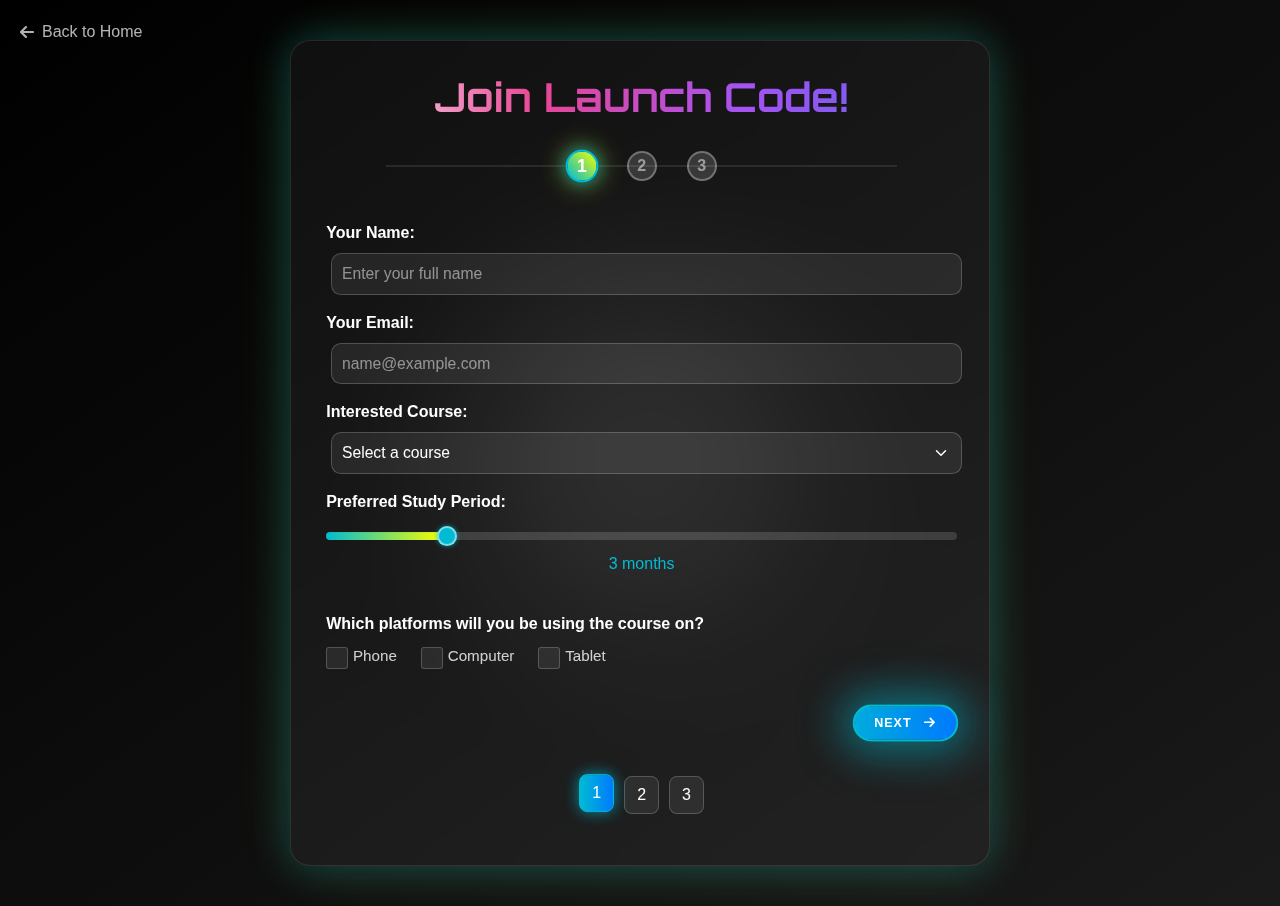
<file: signup.html>
<!DOCTYPE html>
<html lang="en">
<head>
    <meta charset="UTF-8">
    <meta name="viewport" content="width=device-width, initial-scale=1.0">
    <title>Launch Code - Course Signup</title>
       <link rel="stylesheet" href="bootstrap-5.3.7-dist/css/bootstrap.min.css">
    <script src="bootstrap-5.3.7-dist/js/bootstrap.min.js"></script>
     <!-- JQuery to support Bootstrap Functions -->
        <script src="https://ajax.googleapis.com/ajax/libs/jquery/3.5.1/jquery.min.js"></script>
        <script src="https://cdnjs.cloudflare.com/ajax/libs/popper.js/2.9.2/umd/popper.min.js"></script>
            <link rel="shortcut icon" href="assets/terminal.png" type="image/x-icon">
        <link href="https://fonts.googleapis.com/css2?family=Orbitron:wght@400;700&display=swap" rel="stylesheet">

  <link rel="stylesheet" href="https://cdnjs.cloudflare.com/ajax/libs/font-awesome/6.4.0/css/all.min.css">
  <link rel="stylesheet" href="https://cdn.jsdelivr.net/npm/bootstrap-icons@1.11.3/font/bootstrap-icons.min.css">
    <link rel="stylesheet" href="css/signup.css">


</head>
<body>
    <div class="background-glow"></div>

    <!-- Top Back to Home Button (outside form-container) -->
    <a href="index.html" id="topBackToHome" class="top-back-to-home">
        <i class="fas fa-arrow-left"></i> Back to Home
    </a>

    <!-- Signup Form -->
    <div id="signupForm" class="form-container">
        <div class="form-inner">
            <h2 class="form-title">Join Launch Code!</h2>

            <div class="step-timeline">
                <div class="step-timeline-line"></div>
                <div class="step-timeline-dot" data-step="1">1</div>
                <div class="step-timeline-dot" data-step="2">2</div>
                <div class="step-timeline-dot" data-step="3">3</div>
            </div>

            <form id="courseSignupForm" novalidate>
                <!-- Page 1: Personal Info & Course -->
                <div id="page1" class="form-page active">
                    <div class="mb-3">
                        <label for="yourName" class="form-label">Your Name:</label>
                        <input type="text" class="form-control" id="yourName" placeholder="Enter your full name" required>
                        <div class="invalid-feedback">Please enter your name.</div>
                    </div>
                    <div class="mb-3">
                        <label for="yourEmail" class="form-label">Your Email:</label>
                        <input type="email" class="form-control" id="yourEmail" placeholder="name@example.com" required>
                        <div class="invalid-feedback">Please enter a valid email address.</div>
                    </div>
                    <div class="mb-3">
                        <label for="interestedCourse" class="form-label">Interested Course:</label>
                        <select class="form-select" id="interestedCourse" required>
                            <option value="" disabled selected>Select a course</option>
                            <option value="atomic-html">Atomic HTML</option>
                            <option value="dope-with-css">Dope With CSS</option>
                            <option value="interactivity-with-js">Interactivity with JS</option>
                            <option value="easy-road-with-bootstrap">Easy road with Bootstrap</option>
                            <option value="react-apps">React Apps</option>
                            <option value="ui-ux">UI/UX</option>
                        </select>
                        <div class="invalid-feedback">Please select an interested course.</div>
                    </div>
                    <div class="mb-3 study-period-wrapper">
                        <label for="studyPeriodSlider" class="form-label">Preferred Study Period:</label>
                        <input type="range" class="form-range" id="studyPeriodSlider" min="1" max="12" value="3">
                        <div class="study-period-display text-center">
                            <span id="studyPeriodValue">3 months</span>
                        </div>
                    </div>
                    <div class="mb-4 platform-checkbox-group">
                        <label class="form-label d-block">Which platforms will you be using the course on?</label>
                        <div class="d-flex flex-wrap">
                            <div class="form-check form-check-inline me-4 mb-2">
                                <input class="form-check-input" type="checkbox" id="platformPhone" value="phone">
                                <label class="form-check-label" for="platformPhone">Phone</label>
                            </div>
                            <div class="form-check form-check-inline me-4 mb-2">
                                <input class="form-check-input" type="checkbox" id="platformComputer" value="computer">
                                <label class="form-check-label" for="platformComputer">Computer</label>
                            </div>
                            <div class="form-check form-check-inline mb-2">
                                <input class="form-check-input" type="checkbox" id="platformTablet" value="tablet">
                                <label class="form-check-label" for="platformTablet">Tablet</label>
                            </div>
                        </div>
                    </div>
                    <div class="d-flex justify-content-end">
                        <button type="button" class="popping-blue-button" id="nextPage1">Next <i class="fas fa-arrow-right ms-2"></i></button>
                    </div>
                </div>

                <!-- Page 2: Experience & Goals -->
                <div id="page2" class="form-page">
                    <div class="mb-3">
                        <label class="form-label d-block">Current Experience Level:</label>
                        <div class="experience-bubbles" id="experienceBubbles">
                            <div class="experience-bubble"><input class="form-check-input" type="radio" name="experienceLevel" id="levelBeginner" value="beginner" required><label for="levelBeginner">Beginner</label></div>
                            <div class="experience-bubble"><input class="form-check-input" type="radio" name="experienceLevel" id="levelIntermediate" value="intermediate"><label for="levelIntermediate">Intermediate</label></div>
                            <div class="experience-bubble"><input class="form-check-input" type="radio" name="experienceLevel" id="levelAdvanced" value="advanced"><label for="levelAdvanced">Advanced</label></div>
                        </div>
                        <div class="invalid-feedback radio-feedback" id="experienceLevelFeedback">Please select your experience level.</div>
                    </div>
                    <div class="mb-3">
                        <label for="goalsMotivation" class="form-label">Goals and Motivation:</label>
                        <textarea class="form-control" id="goalsMotivation" rows="4" maxlength="250" placeholder="Tell us about your goals and what motivates you..."></textarea>
                        <div class="char-count" id="goalsMotivationCharCount">0/250 characters</div>
                    </div>
                    <div class="mb-4">
                        <label class="form-label d-block">Which technologies are you most excited about? (Check all that apply)</label>
                        <div class="tech-bubbles" id="techBubbles">
                            <div class="tech-bubble"><input class="form-check-input" type="checkbox" id="techHTML5" value="HTML5"><label for="techHTML5">HTML5</label></div>
                            <div class="tech-bubble"><input class="form-check-input" type="checkbox" id="techCSS3" value="CSS3"><label for="techCSS3">CSS3</label></div>
                            <div class="tech-bubble"><input class="form-check-input" type="checkbox" id="techJavaScript" value="JavaScript"><label for="techJavaScript">JavaScript</label></div>
                            <div class="tech-bubble"><input class="form-check-input" type="checkbox" id="techReact" value="React"><label for="techReact">React</label></div>
                            <div class="tech-bubble"><input class="form-check-input" type="checkbox" id="techNodejs" value="Node.js"><label for="techNodejs">Node.js</label></div>
                            <div class="tech-bubble"><input class="form-check-input" type="checkbox" id="techPython" value="Python"><label for="techPython">Python</label></div>
                            <div class="tech-bubble"><input class="form-check-input" type="checkbox" id="techJava" value="Java"><label for="techJava">Java</label></div>
                            <div class="tech-bubble"><input class="form-check-input" type="checkbox" id="techPHP" value="PHP"><label for="techPHP">PHP</label></div>
                            <div class="tech-bubble"><input class="form-check-input" type="checkbox" id="techNodejs" value="Node.js"><label for="techNodejs">Node.js</label></div>
                            <div class="tech-bubble"><input class="form-check-input" type="checkbox" id="techPython" value="Python"><label for="techPython">Python</label></div>
                            <div class="tech-bubble"><input class="form-check-input" type="checkbox" id="techJava" value="Java"><label for="techJava">Java</label></div>
                            <div class="tech-bubble"><input class="form-check-input" type="checkbox" id="techPHP" value="PHP"><label for="techPHP">PHP</label></div>
                            <div class="tech-bubble"><input class="form-check-input" type="checkbox" id="techRuby" value="Ruby"><label for="techRuby">Ruby</label></div>
                            <div class="tech-bubble"><input class="form-check-input" type="checkbox" id="techGo" value="Go"><label for="techGo">Go</label></div>
                        </div>
                    </div>
                    <div class="d-flex justify-content-between">
                        <button type="button" class="popping-blue-button" id="prevPage2"><i class="fas fa-arrow-left me-2"></i> Previous</button>
                        <button type="button" class="popping-blue-button" id="nextPage2">Next <i class="fas fa-arrow-right ms-2"></i></button>
                    </div>
                </div>

                <!-- Page 3: Permissions & Comments -->
                <div id="page3" class="form-page">
                    <div class="mb-4 form-check">
                        <input type="checkbox" class="form-check-input" id="contactPermission">
                        <label class="form-check-label" for="contactPermission">Yes, I give permission to be contacted when the product is ready.</label>
                    </div>
                    <div class="mb-4">
                        <label for="additionalComments" class="form-label">Additional Comments:</label>
                        <textarea class="form-control" id="additionalComments" rows="3" placeholder="Any other thoughts or questions?"></textarea>
                    </div>
                    <div class="d-grid gap-2">
                        <button type="button" class="popping-blue-button" id="prevPage3"><i class="fas fa-arrow-left me-2"></i> Previous</button>
                        <button type="submit" class="popping-blue-button">Sign Up Now!</button>
                    </div>
                </div>

                <!-- Pagination -->
                <nav aria-label="Page navigation" class="mt-4">
                    <ul class="pagination justify-content-center custom-pagination">
                        <li class="page-item" data-page="1"><a class="page-link" href="#">1</a></li>
                        <li class="page-item" data-page="2"><a class="page-link" href="#">2</a></li>
                        <li class="page-item" data-page="3"><a class="page-link" href="#">3</a></li>
                    </ul>
                </nav>
            </form>
        </div>
    </div>

    <!-- Success Page -->
    <div id="successPage" class="success-container">
        <div class="form-inner">
            <div class="confetti-container"></div>
            <!-- Remove the check icon from the success modal -->
            <!-- <i class="fas fa-check-circle success-icon neon-glow"></i> -->
            <h2 class="success-title neon-success">Success!</h2>
            <p class="success-message">
                Thank you for signing up for Launch Code courses!
                <br>
                We've received your application and will send a confirmation email with next steps and updates to your inbox shortly.
                <br>
                Get ready to launch your coding journey!
            </p>
            <a href="index.html" id="backToHomeButton" class="popping-blue-button">
                <i class="fas fa-arrow-left me-2"></i> Return to Home
            </a>
        </div>
    </div>

    <!-- Toast Notification -->
    <div id="customToast" class="custom-toast" role="alert" aria-live="polite" aria-atomic="true">
        <div class="toast-header">
            <img src="assets/me.png" alt="Nachiketh Reddy">
            <strong class="me-auto" id="toastTitle">Nachiketh Reddy</strong>
            <small id="toastTime">just now</small>
            <button type="button" class="close-toast" aria-label="Close">&times;</button>
        </div>
        <div class="toast-body" id="toastBody">
            I will contact you over email soon—look out for it!<br>
            Thank you for signing up. Hope we can change the world together!
        </div>
    </div>

    <!-- Bootstrap JS Bundle -->
    <script src="https://cdn.jsdelivr.net/npm/bootstrap@5.3.0/dist/js/bootstrap.bundle.min.js"></script>
    <!-- GSAP CDN -->
    <script src="https://cdnjs.cloudflare.com/ajax/libs/gsap/3.9.1/gsap.min.js"></script>
    <script src="js/signup.js"></script>
</body>
</html>
</file>
<file: css/signup.css>
html, body {
            max-width: 100%;
            overflow-x: hidden;
}
        /* Custom styles based on index.css */
        body {
            font-family: 'Inter', sans-serif;
            background: linear-gradient(to bottom right, #000000, #1a1a1a);
            color: white;
            min-height: 100vh;
            min-height: 100dvh;
            overflow-x: hidden;
            position: relative;
            display: flex;
            justify-content: center;
            align-items: center;
            padding: 40px; /* Increased padding for outer spacing */
        }

        .background-glow {
            position: absolute;
            top: 50%;
            left: 50%;
            transform: translate(-50%, -50%);
            width: 500px;
            height: 500px;
            background: radial-gradient(circle, rgba(255,255,255,0.15) 0%, transparent 70%);
            filter: blur(80px);
            z-index: 0;
        }

        .form-container, .success-container {
            background: rgba(255, 255, 255, 0.05);
            backdrop-filter: blur(16px);
            -webkit-backdrop-filter: blur(16px);
            border: 1px solid rgba(255, 255, 255, 0.1);
            border-radius: 20px;
            padding: 0; /* No padding here, only on inner wrapper */
            max-width: 700px;
            width: 100%;
            box-shadow: 0 0 40px rgba(0, 188, 212, 0.3), 0 0 80px rgba(246, 255, 0, 0.1);
            z-index: 1;
            position: relative;
            opacity: 0; /* Initial state for GSAP */
            transform: translateY(30px); /* Initial state for GSAP */
            overflow: visible; /* Allow overflow for button shadows and elements */
            margin: 0 auto;
            /* No extra padding here, only outer body has padding */
        }

        .form-inner {
            padding: 2rem 2rem 2.2rem 2.2rem; /* At least 0.6rem top, more on sides/bottom for comfort */
            width: 100%;
            box-sizing: border-box;
            overflow: visible;
        }

        .success-container {
            background: rgba(255, 255, 255, 0.05);
            backdrop-filter: blur(16px);
            -webkit-backdrop-filter: blur(16px);
            border: 1px solid rgba(255, 255, 255, 0.1);
            border-radius: 20px;
            padding: 0;
            max-width: 600px;
            width: 100%;
            box-shadow: 0 0 40px rgba(0, 188, 212, 0.3), 0 0 80px rgba(246, 255, 0, 0.1);
            text-align: center;
            z-index: 1;
            position: relative;
            opacity: 0; /* Initial state for GSAP */
            transform: translateY(30px); /* Initial state for GSAP */
            display: none; /* Hidden by default */
            overflow: visible; /* Allow button shadow to overflow */
        }

        .form-title {
            font-family: 'Orbitron', sans-serif; /* Changed font to Orbitron */
            font-weight: 700;
            font-size: clamp(1.8rem, 5vw, 2.5rem);
            text-align: center;
            margin-bottom: 30px;
            background: linear-gradient(90deg, #FFFFFF, #EC4899, #A855F7, #6366F1); /* Yellow changed to White */
            -webkit-background-clip: text;
            background-clip: text;
            -webkit-text-fill-color: transparent;
        }

        .form-label {
            color: #FFFFFF; /* Changed from yellow to white */
            font-weight: 600;
            margin-bottom: 8px;
            display: block;
        }

        .form-control, .form-select, .form-check-input {
            background: rgba(255, 255, 255, 0.08);
            border: 1px solid rgba(255, 255, 255, 0.2);
            color: white;
            border-radius: 10px;
            padding: 10px 10px;
            margin: 0.3rem;
            transition: all 0.3s ease;
        }

        /* Placeholder color */
        .form-control::placeholder,
        .form-select::placeholder {
            color: rgba(255, 255, 255, 0.5); /* White-grey */
        }

        .form-control:focus, .form-select:focus, .form-check-input:focus {
            background: rgba(255, 255, 255, 0.15);
            border-color: #00bcd4;
            box-shadow: 0 0 0 0.25rem rgba(0, 188, 212, 0.25);
            color: white;
        }

        .form-select {
            /* Ensure Bootstrap's custom select arrow is visible */
            background-image: url("data:image/svg+xml,%3csvg xmlns='http://www.w3.org/2000/svg' viewBox='0 0 16 16'%3e%3cpath fill='none' stroke='%23ffffff' stroke-linecap='round' stroke-linejoin='round' stroke-width='2' d='M2 5l6 6 6-6'/%3e%3c/svg%3e");
            background-repeat: no-repeat;
            background-position: right 0.75rem center;
            background-size: 16px 12px;
            -webkit-appearance: none;
            -moz-appearance: none;
            appearance: none;
        }

        .form-select option {
            background: #1a1a1a; /* Dark background for options */
            color: white;
        }

        .form-check-label {
            color: rgba(255, 255, 255, 0.8);
            font-size: 0.95rem;
        }

        .form-check-input[type="checkbox"],
        .form-check-input[type="radio"] {
            border-radius: 3px; /* More square look for both checkboxes and radios */
            width: 20px;
            height: 20px;
            margin-top: 3px;
            /* Custom checkmark for checkboxes */
            background-color: rgba(255, 255, 255, 0.08);
            border: 1px solid rgba(255, 255, 255, 0.2);
            -webkit-appearance: none;
            -moz-appearance: none;
            appearance: none;
            cursor: pointer;
            position: relative;
            display: inline-block; /* For consistent sizing */
            flex-shrink: 0; /* Prevent shrinking */
        }

        .form-check-input[type="checkbox"]:checked,
        .form-check-input[type="radio"]:checked {
            background-color: #00bcd4;
            border-color: #00bcd4;
        }

        /* Custom checkmark for checkboxes */
        .form-check-input[type="checkbox"]:checked::before {
            content: "\f00c"; /* Font Awesome check icon */
            font-family: "Font Awesome 6 Free";
            font-weight: 900;
            color: white;
            font-size: 14px;
            position: absolute;
            top: 50%;
            left: 50%;
            transform: translate(-50%, -50%);
            line-height: 1;
        }

        /* Custom dot for radio buttons */
        .form-check-input[type="radio"] {
            border-radius: 50%; /* Make radio buttons round */
        }

        .form-check-input[type="radio"]:checked::before {
            content: '';
            width: 10px;
            height: 10px;
            border-radius: 50%;
            background-color: white;
            position: absolute;
            top: 50%;
            left: 50%;
            transform: translate(-50%, -50%);
        }


        textarea.form-control {
            min-height: 120px;
            resize: vertical;
        }

        .char-count {
            font-size: 0.85rem;
            color: rgba(255, 255, 255, 0.6);
            text-align: right;
            margin-top: 5px;
        }

        /* Popping Blue Button - 31% smaller, shadow overflow, more curved */
        .popping-blue-button {
            position: relative;
            display: inline-block;
            font-family: 'Inter', sans-serif;
            font-size: 0.76rem; /* 31% smaller from 1.1rem */
            font-weight: 700;
            color: #fff;
            background: linear-gradient(90deg, #00bcd4 0%, #007bff 100%);
            border: 2px solid #00bcd4;
            border-radius: 22px; /* More curved */
            padding: 7px 19px; /* 31% smaller from 14px 40px */
            box-shadow: 0 0 40px 12px rgba(0, 188, 212, 0.5), 0 0 60px 0 rgba(0, 123, 255, 0.3) inset;
            letter-spacing: 1px;
            text-transform: uppercase;
            overflow: visible;
            z-index: 1;
            cursor: pointer;
            transition: all 0.3s cubic-bezier(.4,2,.3,1);
            text-decoration: none;
            text-align: center;
        }

        .popping-blue-button:hover {
            color: #fff;
            background: linear-gradient(90deg, #007bff 0%, #00bcd4 100%);
            box-shadow: 0 0 60px 18px rgba(0, 188, 212, 0.7), 0 0 80px 0 rgba(0, 123, 255, 0.5) inset;
            transform: scale(1.05);
        }

        .popping-blue-button:active {
            transform: scale(0.98);
            box-shadow: 0 0 20px 6px rgba(0, 188, 212, 0.3), 0 0 30px 0 rgba(0, 123, 255, 0.2) inset;
        }

        /* Center Sign Up button, left align Previous, stack on mobile */
        .d-grid.gap-2 {
            display: flex !important;
            flex-direction: row;
            align-items: center;
            justify-content: center;
            gap: 18px;
        }

        .d-grid.gap-2 .popping-blue-button {
            min-width: 120px;
        }

        .d-grid.gap-2 .popping-blue-button[type="button"] {
            margin-right: auto;
        }

        .d-grid.gap-2 .popping-blue-button[type="submit"] {
            margin-left: auto;
        }

        @media (max-width: 768px) {
            .d-grid.gap-2 {
                flex-direction: column;
                align-items: stretch;
                gap: 12px;
            }

            .d-grid.gap-2 .popping-blue-button {
                width: 100%;
                min-width: 0;
            }
        }

        /* Resize text boxes to fit inside form-container */
        .form-control, .form-select {
            font-size: 0.98rem;
            padding: 8px 10px;
            width: 100%;
            box-sizing: border-box;
        }

        /* Experience Level Radios as bubbles */
        .experience-bubbles {
            display: flex;
            flex-wrap: wrap;
            gap: 10px;
            margin-top: 8px;
        }
        .experience-bubble {
            display: flex;
            align-items: center;
            background: rgba(255,255,255,0.08);
            border: 1.5px solid #28a745;
            color: #fff;
            border-radius: 22px;
            padding: 7px 18px;
            font-size: 0.98rem;
            font-weight: 600;
            cursor: pointer;
            transition: background 0.2s, color 0.2s, border 0.2s, box-shadow 0.2s, transform 0.2s;
            user-select: none;
        }
        .experience-bubble:hover {
            box-shadow: 0 0 18px 2px #28a745, 0 0 30px 0 #28a745 inset; /* #28a745 is green */
            transform: scale(1.07);
            z-index: 2;
        }
        .experience-bubble input[type="radio"] {
            display: none;
        }
        .experience-bubble.selected {
            background: linear-gradient(90deg, #00bcd4 0%, #28a745 100%);
            color: #fff;
            border-color: #28a745;
        }
        .experience-bubble:not(.selected) {
            background: rgba(255,255,255,0.08);
            color: #fff;
            border-color: #28a745;
        }
        @media (max-width: 768px) {
            .experience-bubble {
                font-size: 1rem;
                padding: 10px 16px;
            }
        }

        /* Tech bubbles */
        .tech-bubbles {
            display: flex;
            flex-wrap: wrap;
            gap: 10px;
            margin-top: 8px;
        }

        .tech-bubble {
            display: flex;
            align-items: center;
            background: rgba(0,188,212,0.13);
            color: #fff;
            border-radius: 22px;
            padding: 7px 18px;
            font-size: 0.95rem;
            font-weight: 600;
            cursor: pointer;
            transition: background 0.2s, color 0.2s, border 0.2s;
            user-select: none;
        }

        .tech-bubble input[type="checkbox"] {
            display: none;
        }

        .tech-bubble.selected, .tech-bubble input[type="checkbox"]:checked + label {
            background: linear-gradient(90deg, #00bcd4 0%, #007bff 100%);
            color: #fff;
            border-color: #00bcd4;
        }
        .tech-bubble {
            background: rgba(0,188,212,0.13);
            color: #fff;
        }
        .tech-bubble label {
            background: none !important;
            color: #fff !important;
            transition: color 0.2s;
        }
        .tech-bubble:hover {
            box-shadow: 0 0 18px 2px #00bcd4, 0 0 30px 0 #007bff inset;
            transform: scale(1.07);
            z-index: 2;
        }

        /* Toast styles */
        .custom-toast {
            position: fixed;
            top: 1.5rem;
            right: 1.5rem;
            z-index: 12000;
            display: none;
            flex-direction: column;
            min-width: 320px;
            max-width: 380px;
            background: #18191a;
            color: #fff;
            border-radius: 0.5rem;
            box-shadow: 0 4px 32px 0 rgba(0,0,0,0.25);
            border: 1px solid #23272b;
            font-family: 'Inter', 'Segoe UI', Arial, sans-serif;
            overflow: hidden;
            padding: 0;
            transition: opacity 0.3s, transform 0.3s;
        }
        .custom-toast.show {
            display: flex;
            opacity: 1;
            transform: translateY(0);
        }
        .custom-toast .toast-header {
            display: flex;
            align-items: center;
            background: #23272b;
            border-bottom: 1px solid #343a40;
            padding: 0.65rem 1rem 0.65rem 1rem;
            border-radius: 0.5rem 0.5rem 0 0;
        }
        .custom-toast img {
            width: 28px;
            height: 28px;
            object-fit: cover;
            border-radius: 6px;
            margin-right: 0.75rem;
            border: none;
            background: #222;
        }
        .custom-toast .me-auto {
            font-family: 'Inter', sans-serif;
            color: #fff;
            font-weight: 600;
            font-size: 1rem;
            margin-right: auto;
        }
        .custom-toast .toast-header small {
            color: #b0b3b8 !important;
            margin-left: 0.5rem;
            font-size: 0.93em;
        }
        .custom-toast .btn-close, .custom-toast .close-toast {
            background: none;
            border: none;
            color: #b0b3b8;
            font-size: 1.1rem;
            font-weight: bold;
            margin-left: 0.75rem;
            opacity: 0.7;
            transition: opacity 0.2s;
            box-shadow: none;
        }
        .custom-toast .btn-close:hover, .custom-toast .close-toast:hover {
            opacity: 1;
            color: #fff;
        }
        .custom-toast .toast-body {
            background: #18191a;
            color: #e4e6eb;
            font-size: 1.01rem;
            font-family: 'Inter', 'Segoe UI', Arial, sans-serif;
            line-height: 1.5;
            padding: 0.95rem 1.2rem 1.05rem 1.2rem;
            border-radius: 0 0 0.5rem 0.5rem;
        }
        @media (max-width: 600px) {
          .custom-toast {
            left: 0;
            right: 0;
            top: 0.5rem;
            margin: 0 auto;
            min-width: 0;
            max-width: 98vw;
            border-radius: 0.5rem;
            font-size: 0.92rem;
            transform: scale(0.93);
          }
          .custom-toast .toast-header,
          .custom-toast .toast-body {
            padding-left: 0.7rem;
            padding-right: 0.7rem;
          }
          .custom-toast img {
            width: 22px;
            height: 22px;
            margin-right: 0.5rem;
          }
          .custom-toast .me-auto {
            font-size: 0.97rem;
          }
          .custom-toast .toast-header small {
            font-size: 0.85em;
          }
        }

        /* Success Modal: always centered */
        .success-container {
            position: fixed !important;
            top: 50%;
            left: 50%;
            right: auto;
            transform: translate(-50%, -50%);
            z-index: 2000;
            max-width: 420px;
            width: 95vw;
            box-shadow: 0 0 60px 10px #00bcd4aa, 0 0 120px 0 #F6FF0033;
            background: rgba(255,255,255,0.05);
            color: #fff;
            border-radius: 18px;
            display: none;
            padding: 0;
            text-align: center;
        }

        /* Responsive adjustments */
        @media (max-width: 768px) {
            .form-container, .success-container {
                padding: 25px;
            }
            .form-title {
                margin-bottom: 20px;
            }
            .popping-blue-button {
                padding: 12px 30px;
                font-size: 1rem;
            }
            @media (max-width: 400px) {
  .form-container {
    padding: 10px !important;
  }

  .form-inner {
    padding: 1.2rem !important;
  }

  .popping-blue-button {
    font-size: 0.9rem;
    padding: 10px 20px;
  }

  .form-title {
    font-size: 1.6rem;
  }
}


            /* Phone mode button styling */
            .d-flex.justify-content-end,
            .d-flex.justify-content-between {
                flex-direction: column;
                align-items: center;
                gap: 15px; /* Spacing between stacked buttons */
            }

            .popping-blue-button {
                width: auto; /* Do not take full width */
                max-width: 250px; /* Limit width */
            }

            .d-grid.gap-2 { /* For page 3 submit/prev buttons */
                display: flex !important;
                flex-direction: column;
                align-items: center;
                gap: 15px;
            }
        }

        /* Custom Pagination Styles */
        .custom-pagination .page-item .page-link {
            background: rgba(255, 255, 255, 0.08);
            border: 1px solid rgba(255, 255, 255, 0.2);
            color: white;
            border-radius: 8px;
            margin: 0 5px;
            transition: all 0.3s ease;
        }

        .custom-pagination .page-item .page-link:hover {
            background: rgba(0, 188, 212, 0.2);
            border-color: #00bcd4;
            color: #F6FF00; /* Yellow on hover */
            box-shadow: 0 0 10px rgba(0, 188, 212, 0.5);
        }

        .custom-pagination .page-item.active .page-link {
            background: linear-gradient(90deg, #00bcd4 0%, #007bff 100%);
            border-color: #00bcd4;
            color: white;
            box-shadow: 0 0 15px rgba(0, 188, 212, 0.7);
            transform: translateY(-2px);
        }

        .custom-pagination .page-item.disabled .page-link {
            background: rgba(255, 255, 255, 0.03);
            border-color: rgba(255, 255, 255, 0.1);
            color: rgba(255, 255, 255, 0.4);
            cursor: not-allowed;
        }

        /* Top Back to Home Button */
        .top-back-to-home {
            top: 20px;
            left: 20px;
            color: rgba(255, 255, 255, 0.7);
            text-decoration: none;
            font-size: 1rem;
            font-weight: 500;
            display: flex;
            align-items: center;
            transition: color 0.3s ease, transform 0.2s ease;
            z-index: 100; /* Ensure it's always on top */
        }

        .top-back-to-home:hover {
            color: #00bcd4;
            transform: translateX(-5px);
        }

        .top-back-to-home i {
            margin-right: 8px;
        }

        /* Step Timeline */
        .step-timeline {
            display: flex;
            justify-content: center;
            align-items: center;
            margin-bottom: 30px;
            position: relative;
            width: 100%;
            padding: 0 20px;
        }

        .step-timeline-line {
            position: absolute;
            height: 2px;
            background: rgba(255, 255, 255, 0.1);
            width: calc(100% - 120px); /* Adjust based on dot size and padding */
            z-index: 0;
        }

        .step-timeline-dot {
            width: 30px;
            height: 30px;
            border-radius: 50%;
            background: rgba(255, 255, 255, 0.15);
            border: 2px solid rgba(255, 255, 255, 0.3);
            display: flex;
            justify-content: center;
            align-items: center;
            font-weight: 700;
            font-size: 1rem;
            color: rgba(255, 255, 255, 0.5);
            z-index: 1;
            transition: all 0.3s ease;
            margin: 0 15px; /* Space between dots */
            flex-shrink: 0; /* Prevent shrinking on smaller screens */
        }

        .step-timeline-dot.active {
            background: linear-gradient(45deg, #00bcd4, #F6FF00); /* Vibrant gradient for active */
            border-color: #00bcd4;
            color: white;
            box-shadow: 0 0 15px rgba(0, 188, 212, 0.7), 0 0 25px rgba(246, 255, 0, 0.5);
            transform: scale(1.1);
        }

        .step-timeline-dot.completed {
            background: rgba(0, 188, 212, 0.5); /* Faded blue for completed */
            border-color: #00bcd4;
            color: rgba(255, 255, 255, 0.7);
        }

        /* Form page specific styles */
        .form-page {
            display: none; /* Hidden by default */
            padding-top: 10px; /* Add some initial padding to prevent content from touching top */
            padding-bottom: 10px; /* Add some initial padding to prevent content from touching bottom */
        }
        .form-page.active {
            display: block; /* Shown when active */
        }

        /* Custom slider styling */
        .study-period-wrapper {
            position: relative;
            padding-bottom: 20px; /* Space for the fill bar */
        }

        .form-range {
            width: 100%;
            height: 8px;
            background: rgba(255, 255, 255, 0.15); /* Default track background */
            border-radius: 5px;
            outline: none;
            -webkit-appearance: none;
            appearance: none;
            margin-top: 10px;
            margin-bottom: 5px;
            position: relative;
            z-index: 2;
        }

        /* Fill bar inside the slider track */
        .form-range::-webkit-slider-runnable-track {
            width: 100%;
            height: 8px;
            background: linear-gradient(90deg, #00bcd4, #F6FF00); /* Filled part */
            background-size: var(--fill-percentage, 0%) 100%; /* Controlled by JS */
            background-repeat: no-repeat;
            border-radius: 5px;
            cursor: pointer;
            transition: background-size 0.3s ease; /* Smooth fill animation */
        }

        .form-range::-moz-range-track {
            width: 100%;
            height: 8px;
            background: linear-gradient(90deg, #00bcd4, #F6FF00); /* Filled part */
            background-size: var(--fill-percentage, 0%) 100%; /* Controlled by JS */
            background-repeat: no-repeat;
            border-radius: 5px;
            cursor: pointer;
            transition: background-size 0.3s ease; /* Smooth fill animation */
        }

        .form-range::-webkit-slider-thumb {
            -webkit-appearance: none;
            appearance: none;
            width: 20px;
            height: 20px;
            border-radius: 50%;
            background: #00bcd4;
            cursor: pointer;
            border: 2px solid rgba(255, 255, 255, 0.5);
            box-shadow: 0 0 5px rgba(0, 188, 212, 0.7);
            transition: background 0.3s ease, box-shadow 0.3s ease;
            margin-top: -6px; /* Adjust thumb position to center vertically with track */
            position: relative; /* Needed for z-index */
            z-index: 3; /* Ensure thumb is above fill bar */
        }

       
        .form-range::-moz-range-thumb {
            width: 20px;
            height: 20px;
            border-radius: 50%;
                       background: #00bcd4;
            cursor: pointer;
            border: 2px solid rgba(255, 255, 255, 0.5);
            box-shadow: 0 0 5px rgba(0, 188, 212, 0.7);
            transition: background 0.3s ease, box-shadow 0.3s ease;
        }

        .form-range::-webkit-slider-thumb:hover,
        .form-range::-moz-range-thumb:hover {
            background: #F6FF00;
            box-shadow: 0 0 10px rgba(246, 255, 0, 0.7);
        }

        .study-period-display {
            font-size: 1rem;
            font-weight: 500;
            color: #00bcd4;
            text-align: center;
            margin-top: 5px;
        }

        /* Padding for platform checkboxes */
        .platform-checkbox-group .form-check-inline {
            margin-right: 1.5rem; /* Increased horizontal spacing */
            margin-bottom: 0.8rem; /* Increased vertical spacing */
        }

        /* Validation feedback styles */
        .form-control.is-invalid,
        .form-select.is-invalid {
            border-color: #dc3545; /* Red border for invalid */
            padding-right: calc(1.5em + 0.75rem); /* Space for icon */
            background-image: url("data:image/svg+xml,%3csvg xmlns='http://www.w3.org/2000/svg' viewBox='0 0 12 12' width='12' height='12' fill='none' stroke='%23dc3545'%3e%3ccircle cx='6' cy='6' r='4.5'/%3e%3cpath stroke-linejoin='round' d='M5.8 3.6h.4L6 6.5z'/%3e%3ccircle cx='6' cy='8.2' r='.6' fill='%23dc3545' stroke='none'/%3e%3c/svg%3e");
            background-repeat: no-repeat;
            background-position: right calc(0.375em + 0.1875rem) center;
            background-size: calc(0.75em + 0.375rem) calc(0.75em + 0.375rem);
        }
        .form-control.is-valid,
        .form-select.is-valid {
            border-color: #28a745; /* Green border for valid */
            padding-right: calc(1.5em + 0.75rem); /* Space for icon */
            background-image: url("data:image/svg+xml,%3csvg xmlns='http://www.w3.org/2000/svg' viewBox='0 0 8 8'%3e%3cpath fill='%2328a745' d='M2.3 6.73L.6 4.53c-.4-1.04.46-1.4 1.1-.8l1.1 1.4 3.4-3.8c.6-.63 1.6-.22 1.1.6z'/%3e%3c/svg%3e");
            background-repeat: no-repeat;
            background-position: right calc(0.375em + 0.1875rem) center;
            background-size: calc(0.75em + 0.375rem) calc(0.75em + 0.375rem);
        }

        .form-check-input.is-invalid ~ .form-check-label {
            color: #dc3545; /* Red text for invalid checkbox/radio label */
        }
        .form-check-input.is-valid ~ .form-check-label {
            color: #28a745; /* Green text for valid checkbox/radio label */
        }


        .invalid-feedback {
            display: none; /* Hidden by default */
            width: 100%;
            margin-top: 0.25rem;
            font-size: 0.875em;
            color: #dc3545;
        }
        .was-validated .form-control:invalid ~ .invalid-feedback,
        .was-validated .form-select:invalid ~ .invalid-feedback,
        .form-control.is-invalid ~ .invalid-feedback,
        .form-select.is-invalid ~ .invalid-feedback {
            display: block;
        }
        /* Specific feedback for radio group */
        .invalid-feedback.radio-feedback {
            display: none;
        }

        /* Success Modal: right side on desktop, center on mobile */
        .success-container {
            position: fixed !important;
            top: 50%;
            left: 50%;
            right: auto;
            transform: translate(-50%, -50%);
            z-index: 2000;
            max-width: 420px;
            width: 95vw;
            box-shadow: 0 0 60px 10px #00bcd4aa, 0 0 120px 0 #F6FF0033;
            background: rgba(255,255,255,0.05);
            color: #fff;
            border-radius: 18px;
            display: none;
            padding: 0;
            text-align: center;
        }
        @media (max-width: 768px) {
            .success-container {
                left: 50%;
                right: auto;
                transform: translate(-50%, -50%);
                max-width: 98vw;
            }
        }
        .success-icon.neon-glow {
            font-size: 4.5rem;
            color: #00ffd0;
            margin-bottom: 0.5rem;
            text-shadow:
                0 0 16px #00ffd0,
                0 0 32px #00ffd0,
                0 0 48px #00ffd0,
                0 0 64px #00ffd0,
                0 0 8px #00bcd4;
            animation: neonPulse 1.2s infinite alternate;
            display: block;
            margin-left: auto;
            margin-right: auto;
        }
        @keyframes neonPulse {
            0% { text-shadow: 0 0 16px #00ffd0, 0 0 32px #00ffd0, 0 0 48px #00ffd0, 0 0 64px #00ffd0, 0 0 8px #00bcd4; }
            100% { text-shadow: 0 0 32px #00ffd0, 0 0 64px #00ffd0, 0 0 96px #00ffd0, 0 0 128px #00ffd0, 0 0 16px #00bcd4; }
        }
        /* Confetti styles */
        .confetti-container {
            position: absolute;
            top: 0; left: 0; width: 100%; height: 100%; pointer-events: none; z-index: 10;
        }
        .confetti {
            position: absolute;
            width: 10px; height: 18px;
            border-radius: 3px;
            opacity: 0;
            z-index: 11;
        }
        .close-success-modal {
            position: absolute;
            top: 18px;
            right: 18px;
            background: none;
            border: none;
            color: #fff;
            font-size: 2rem;
            cursor: pointer;
            z-index: 20;
            opacity: 0.7;
            transition: opacity 0.2s;
        }
        .close-success-modal:hover { opacity: 1; }

        /* Experience Level Radios as bubbles */
        .experience-bubbles {
            display: flex;
            flex-wrap: wrap;
            gap: 10px;
            margin-top: 8px;
        }
        .experience-bubble {
            display: flex;
            align-items: center;
            background: rgba(255,255,255,0.08);
            border: 1.5px solid #28a745;
            color: #fff;
            border-radius: 22px;
            padding: 7px 18px;
            font-size: 0.98rem;
            font-weight: 600;
            cursor: pointer;
            transition: background 0.2s, color 0.2s, border 0.2s, box-shadow 0.2s, transform 0.2s;
            user-select: none;
        }
        
        .experience-bubble input[type="radio"] {
            display: none;
        }
        .experience-bubble.selected {
            background: linear-gradient(90deg, #00bcd4 0%, #28a745 100%);
            color: #fff;
            border-color: #28a745;
        }
        .experience-bubble:not(.selected) {
            background: rgba(255,255,255,0.08);
            color: #fff;
            border-color: #28a745;
        }
        @media (max-width: 768px) {
            .experience-bubble {
                font-size: 1rem;
                padding: 10px 16px;
            }
        }

        /* Tech bubbles */
        .tech-bubbles {
            display: flex;
            flex-wrap: wrap;
            gap: 10px;
            margin-top: 8px;
        }

        .tech-bubble {
            display: flex;
            align-items: center;
            background: rgba(0,188,212,0.13);
            color: #fff;
            border-radius: 22px;
            padding: 7px 18px;
            font-size: 0.95rem;
            font-weight: 600;
            cursor: pointer;
            transition: background 0.2s, color 0.2s, border 0.2s;
            user-select: none;
        }

        .tech-bubble input[type="checkbox"] {
            display: none;
        }

        .tech-bubble.selected, .tech-bubble input[type="checkbox"]:checked + label {
            background: linear-gradient(90deg, #00bcd4 0%, #007bff 100%);
            color: #fff;
            border-color: #00bcd4;
        }
        .tech-bubble {
            background: rgba(0,188,212,0.13);
            color: #fff;
        }
        .tech-bubble label {
            background: none !important;
            color: #fff !important;
            transition: color 0.2s;
        }
        .tech-bubble:hover {
            box-shadow: 0 0 18px 2px #00bcd4, 0 0 30px 0 #007bff inset;
            transform: scale(1.07);
            z-index: 2;
        }

        /* Toast styles */
        .custom-toast {
            position: fixed;
            top: 1.5rem;
            right: 1.5rem;
            z-index: 12000;
            display: none;
            flex-direction: column;
            min-width: 320px;
            max-width: 380px;
            background: #18191a;
            color: #fff;
            border-radius: 0.5rem;
            box-shadow: 0 4px 32px 0 rgba(0,0,0,0.25);
            border: 1px solid #23272b;
            font-family: 'Inter', 'Segoe UI', Arial, sans-serif;
            overflow: hidden;
            padding: 0;
            transition: opacity 0.3s, transform 0.3s;
        }
        .custom-toast.show {
            display: flex;
            opacity: 1;
            transform: translateY(0);
        }
        .custom-toast .toast-header {
            display: flex;
            align-items: center;
            background: #23272b;
            border-bottom: 1px solid #343a40;
            padding: 0.65rem 1rem 0.65rem 1rem;
            border-radius: 0.5rem 0.5rem 0 0;
        }
        .custom-toast img {
            width: 28px;
            height: 28px;
            object-fit: cover;
            border-radius: 6px;
            margin-right: 0.75rem;
            border: none;
            background: #222;
        }
        .custom-toast .me-auto {
            font-family: 'Inter', sans-serif;
            color: #fff;
            font-weight: 600;
            font-size: 1rem;
            margin-right: auto;
        }
        .custom-toast .toast-header small {
            color: #b0b3b8 !important;
            margin-left: 0.5rem;
            font-size: 0.93em;
        }
        .custom-toast .btn-close, .custom-toast .close-toast {
            background: none;
            border: none;
            color: #b0b3b8;
            font-size: 1.1rem;
            font-weight: bold;
            margin-left: 0.75rem;
            opacity: 0.7;
            transition: opacity 0.2s;
            box-shadow: none;
        }
        .custom-toast .btn-close:hover, .custom-toast .close-toast:hover {
            opacity: 1;
            color: #fff;
        }
        .custom-toast .toast-body {
            background: #18191a;
            color: #e4e6eb;
            font-size: 1.01rem;
            font-family: 'Inter', 'Segoe UI', Arial, sans-serif;
            line-height: 1.5;
            padding: 0.95rem 1.2rem 1.05rem 1.2rem;
            border-radius: 0 0 0.5rem 0.5rem;
        }
        @media (max-width: 600px) {
          .custom-toast {
            left: 0;
            right: 0;
            top: 0.5rem;
            margin: 0 auto;
            min-width: 0;
            max-width: 98vw;
            border-radius: 0.5rem;
            font-size: 0.92rem;
            transform: scale(0.93);
          }
          .custom-toast .toast-header,
          .custom-toast .toast-body {
            padding-left: 0.7rem;
            padding-right: 0.7rem;
          }
          .custom-toast img {
            width: 22px;
            height: 22px;
            margin-right: 0.5rem;
          }
          .custom-toast .me-auto {
            font-size: 0.97rem;
          }
          .custom-toast .toast-header small {
            font-size: 0.85em;
          }
        }

        /* Success Modal: always centered */
        .success-container {
            position: fixed !important;
            top: 50%;
            left: 50%;
            right: auto;
            transform: translate(-50%, -50%);
            z-index: 2000;
            max-width: 420px;
            width: 95vw;
            box-shadow: 0 0 60px 10px #00bcd4aa, 0 0 120px 0 #F6FF0033;
            background: rgba(255,255,255,0.05);
            color: #fff;
            border-radius: 18px;
            display: none;
            padding: 0;
            text-align: center;
        }

        /* Responsive adjustments */
        @media (max-width: 768px) {
            .form-container, .success-container {
                margin-top: 32px;
                padding: 25px;
            }
            .form-title {
                margin-bottom: 20px;
            }
            .popping-blue-button {
                padding: 12px 30px;
                font-size: 1rem;
            }
            @media (max-width: 400px) {
  .form-container {
    padding: 10px !important;
  }

  .form-inner {
    padding: 1.2rem !important;
  }

  .popping-blue-button {
    font-size: 0.9rem;
    padding: 10px 20px;
  }

  .form-title {
    font-size: 1.6rem;
  }
}


            /* Phone mode button styling */
            .d-flex.justify-content-end,
            .d-flex.justify-content-between {
                flex-direction: column;
                align-items: center;
                gap: 15px; /* Spacing between stacked buttons */
            }

            .popping-blue-button {
                width: auto; /* Do not take full width */
                max-width: 250px; /* Limit width */
            }

            .d-grid.gap-2 { /* For page 3 submit/prev buttons */
                display: flex !important;
                flex-direction: column;
                align-items: center;
                gap: 15px;
            }
        }

        /* Custom Pagination Styles */
        .custom-pagination .page-item .page-link {
            background: rgba(255, 255, 255, 0.08);
            border: 1px solid rgba(255, 255, 255, 0.2);
            color: white;
            border-radius: 8px;
            margin: 0 5px;
            transition: all 0.3s ease;
        }

        .custom-pagination .page-item .page-link:hover {
            background: rgba(0, 188, 212, 0.2);
            border-color: #00bcd4;
            color: #F6FF00; /* Yellow on hover */
            box-shadow: 0 0 10px rgba(0, 188, 212, 0.5);
        }

        .custom-pagination .page-item.active .page-link {
            background: linear-gradient(90deg, #00bcd4 0%, #007bff 100%);
            border-color: #00bcd4;
            color: white;
            box-shadow: 0 0 15px rgba(0, 188, 212, 0.7);
            transform: translateY(-2px);
        }

        .custom-pagination .page-item.disabled .page-link {
            background: rgba(255, 255, 255, 0.03);
            border-color: rgba(255, 255, 255, 0.1);
            color: rgba(255, 255, 255, 0.4);
            cursor: not-allowed;
        }

        /* Top Back to Home Button */
        .top-back-to-home {
            
            top: 20px;
            left: 20px;
            color: rgba(255, 255, 255, 0.7);
            text-decoration: none;
            font-size: 1rem;
            font-weight: 500;
            display: flex;
            align-items: center;
            transition: color 0.3s ease, transform 0.2s ease;
            z-index: 100; /* Ensure it's always on top */
        }

        .top-back-to-home:hover {
            color: #00bcd4;
            transform: translateX(-5px);
        }

        .top-back-to-home i {
            margin-right: 8px;
        }

        /* Step Timeline */
        .step-timeline {
            display: flex;
            justify-content: center;
            align-items: center;
            margin-bottom: 30px;
            position: relative;
            width: 100%;
            padding: 0 20px;
        }

        .step-timeline-line {
            position: absolute;
            height: 2px;
            background: rgba(255, 255, 255, 0.1);
            width: calc(100% - 120px); /* Adjust based on dot size and padding */
            z-index: 0;
        }

        .step-timeline-dot {
            width: 30px;
            height: 30px;
            border-radius: 50%;
            background: rgba(255, 255, 255, 0.15);
            border: 2px solid rgba(255, 255, 255, 0.3);
            display: flex;
            justify-content: center;
            align-items: center;
            font-weight: 700;
            font-size: 1rem;
            color: rgba(255, 255, 255, 0.5);
            z-index: 1;
            transition: all 0.3s ease;
            margin: 0 15px; /* Space between dots */
            flex-shrink: 0; /* Prevent shrinking on smaller screens */
        }

        .step-timeline-dot.active {
            background: linear-gradient(45deg, #00bcd4, #F6FF00); /* Vibrant gradient for active */
            border-color: #00bcd4;
            color: white;
            box-shadow: 0 0 15px rgba(0, 188, 212, 0.7), 0 0 25px rgba(246, 255, 0, 0.5);
            transform: scale(1.1);
        }

        .step-timeline-dot.completed {
            background: rgba(0, 188, 212, 0.5); /* Faded blue for completed */
            border-color: #00bcd4;
            color: rgba(255, 255, 255, 0.7);
        }

        /* Form page specific styles */
        .form-page {
            display: none; /* Hidden by default */
            padding-top: 10px; /* Add some initial padding to prevent content from touching top */
            padding-bottom: 10px; /* Add some initial padding to prevent content from touching bottom */
        }
        .form-page.active {
            display: block; /* Shown when active */
        }

        /* Custom slider styling */
        .study-period-wrapper {
            position: relative;
            padding-bottom: 20px; /* Space for the fill bar */
        }

        .form-range {
            width: 100%;
            height: 8px;
            background: rgba(255, 255, 255, 0.15); /* Default track background */
            border-radius: 5px;
            outline: none;
            -webkit-appearance: none;
            appearance: none;
            margin-top: 10px;
            margin-bottom: 5px;
            position: relative;
            z-index: 2;
        }

        /* Fill bar inside the slider track */
        .form-range::-webkit-slider-runnable-track {
            width: 100%;
            height: 8px;
            background: linear-gradient(90deg, #00bcd4, #F6FF00); /* Filled part */
            background-size: var(--fill-percentage, 0%) 100%; /* Controlled by JS */
            background-repeat: no-repeat;
            border-radius: 5px;
            cursor: pointer;
            transition: background-size 0.3s ease; /* Smooth fill animation */
        }

        .form-range::-moz-range-track {
            width: 100%;
            height: 8px;
            background: linear-gradient(90deg, #00bcd4, #F6FF00); /* Filled part */
            background-size: var(--fill-percentage, 0%) 100%; /* Controlled by JS */
            background-repeat: no-repeat;
            border-radius: 5px;
            cursor: pointer;
            transition: background-size 0.3s ease; /* Smooth fill animation */
        }

        .form-range::-webkit-slider-thumb {
            -webkit-appearance: none;
            appearance: none;
            width: 20px;
            height: 20px;
            border-radius: 50%;
            background: #00bcd4;
            cursor: pointer;
            border: 2px solid rgba(255, 255, 255, 0.5);
            box-shadow: 0 0 5px rgba(0, 188, 212, 0.7);
            transition: background 0.3s ease, box-shadow 0.3s ease;
            margin-top: -6px; /* Adjust thumb position to center vertically with track */
            position: relative; /* Needed for z-index */
            z-index: 3; /* Ensure thumb is above fill bar */
        }

       
        .form-range::-moz-range-thumb {
            width: 20px;
            height: 20px;
            border-radius: 50%;
                       background: #00bcd4;
            cursor: pointer;
            border: 2px solid rgba(255, 255, 255, 0.5);
            box-shadow: 0 0 5px rgba(0, 188, 212, 0.7);
            transition: background 0.3s ease, box-shadow 0.3s ease;
        }

        .form-range::-webkit-slider-thumb:hover,
        .form-range::-moz-range-thumb:hover {
            background: #F6FF00;
            box-shadow: 0 0 10px rgba(246, 255, 0, 0.7);
        }

        .study-period-display {
            font-size: 1rem;
            font-weight: 500;
            color: #00bcd4;
            text-align: center;
            margin-top: 5px;
        }

        /* Padding for platform checkboxes */
        .platform-checkbox-group .form-check-inline {
            margin-right: 1.5rem; /* Increased horizontal spacing */
            margin-bottom: 0.8rem; /* Increased vertical spacing */
        }

        /* Validation feedback styles */
        .form-control.is-invalid,
        .form-select.is-invalid {
            border-color: #dc3545; /* Red border for invalid */
            padding-right: calc(1.5em + 0.75rem); /* Space for icon */
            background-image: url("data:image/svg+xml,%3csvg xmlns='http://www.w3.org/2000/svg' viewBox='0 0 12 12' width='12' height='12' fill='none' stroke='%23dc3545'%3e%3ccircle cx='6' cy='6' r='4.5'/%3e%3cpath stroke-linejoin='round' d='M5.8 3.6h.4L6 6.5z'/%3e%3ccircle cx='6' cy='8.2' r='.6' fill='%23dc3545' stroke='none'/%3e%3c/svg%3e");
            background-repeat: no-repeat;
            background-position: right calc(0.375em + 0.1875rem) center;
            background-size: calc(0.75em + 0.375rem) calc(0.75em + 0.375rem);
        }
        .form-control.is-valid,
        .form-select.is-valid {
            border-color: #28a745; /* Green border for valid */
            padding-right: calc(1.5em + 0.75rem); /* Space for icon */
            background-image: url("data:image/svg+xml,%3csvg xmlns='http://www.w3.org/2000/svg' viewBox='0 0 8 8'%3e%3cpath fill='%2328a745' d='M2.3 6.73L.6 4.53c-.4-1.04.46-1.4 1.1-.8l1.1 1.4 3.4-3.8c.6-.63 1.6-.22 1.1.6z'/%3e%3c/svg%3e");
            background-repeat: no-repeat;
            background-position: right calc(0.375em + 0.1875rem) center;
            background-size: calc(0.75em + 0.375rem) calc(0.75em + 0.375rem);
        }

        .form-check-input.is-invalid ~ .form-check-label {
            color: #dc3545; /* Red text for invalid checkbox/radio label */
        }
        .form-check-input.is-valid ~ .form-check-label {
            color: #28a745; /* Green text for valid checkbox/radio label */
        }


        .invalid-feedback {
            display: none; /* Hidden by default */
            width: 100%;
            margin-top: 0.25rem;
            font-size: 0.875em;
            color: #dc3545;
        }
        .was-validated .form-control:invalid ~ .invalid-feedback,
        .was-validated .form-select:invalid ~ .invalid-feedback,
        .form-control.is-invalid ~ .invalid-feedback,
        .form-select.is-invalid ~ .invalid-feedback {
            display: block;
        }
        /* Specific feedback for radio group */
        .invalid-feedback.radio-feedback {
            display: none;
        }

        /* Success Modal: right side on desktop, center on mobile */
        .success-container {
            position: fixed !important;
            top: 50%;
            left: 50%;
            right: auto;
            transform: translate(-50%, -50%);
            z-index: 2000;
            max-width: 420px;
            width: 95vw;
            box-shadow: 0 0 60px 10px #00bcd4aa, 0 0 120px 0 #F6FF0033;
            background: rgba(255,255,255,0.05);
            color: #fff;
            border-radius: 18px;
            display: none;
            padding: 0;
            text-align: center;
        }
        @media (max-width: 768px) {
            .success-container {
                left: 50%;
                right: auto;
                transform: translate(-50%, -50%);
                max-width: 98vw;
            }
        }
        .success-icon.neon-glow {
            font-size: 4.5rem;
            color: #00ffd0;
            margin-bottom: 0.5rem;
            text-shadow:
                0 0 16px #00ffd0,
                0 0 32px #00ffd0,
                0 0 48px #00ffd0,
                0 0 64px #00ffd0,
                0 0 8px #00bcd4;
            animation: neonPulse 1.2s infinite alternate;
            display: block;
            margin-left: auto;
            margin-right: auto;
        }
        @keyframes neonPulse {
            0% { text-shadow: 0 0 16px #00ffd0, 0 0 32px #00ffd0, 0 0 48px #00ffd0, 0 0 64px #00ffd0, 0 0 8px #00bcd4; }
            100% { text-shadow: 0 0 32px #00ffd0, 0 0 64px #00ffd0, 0 0 96px #00ffd0, 0 0 128px #00ffd0, 0 0 16px #00bcd4; }
        }
        /* Confetti styles */
        .confetti-container {
            position: absolute;
            top: 0; left: 0; width: 100%; height: 100%; pointer-events: none; z-index: 10;
        }
        .confetti {
            position: absolute;
            width: 10px; height: 18px;
            border-radius: 3px;
            opacity: 0;
            z-index: 11;
        }
        .close-success-modal {
            position: absolute;
            top: 18px;
            right: 18px;
            background: none;
            border: none;
            color: #fff;
            font-size: 2rem;
            cursor: pointer;
            z-index: 20;
            opacity: 0.7;
            transition: opacity 0.2s;
        }
        .close-success-modal:hover { opacity: 1; }

        /* Experience Level Radios as bubbles */
        .experience-bubbles {
            display: flex;
            flex-wrap: wrap;
            gap: 10px;
            margin-top: 8px;
        }
        .experience-bubble {
            display: flex;
            align-items: center;
            background: rgba(255,255,255,0.08);
            border: 1.5px solid #28a745;
            color: #fff;
            border-radius: 22px;
            padding: 7px 18px;
            font-size: 0.98rem;
            font-weight: 600;
            cursor: pointer;
            transition: background 0.2s, color 0.2s, border 0.2s, box-shadow 0.2s, transform 0.2s;
            user-select: none;
        }
        
        .experience-bubble input[type="radio"] {
            display: none;
        }
        .experience-bubble.selected {
            background: linear-gradient(90deg, #00bcd4 0%, #28a745 100%);
            color: #fff;
            border-color: #28a745;
        }
        .experience-bubble:not(.selected) {
            background: rgba(255,255,255,0.08);
            color: #fff;
            border-color: #28a745;
        }
        @media (max-width: 768px) {
            .experience-bubble {
                font-size: 1rem;
                padding: 10px 16px;
            }
        }

        /* Tech bubbles */
        .tech-bubbles {
            display: flex;
            flex-wrap: wrap;
            gap: 10px;
            margin-top: 8px;
        }

        .tech-bubble {
            display: flex;
            align-items: center;
            background: rgba(0,188,212,0.13);
            color: #fff;
            border-radius: 22px;
            padding: 7px 18px;
            font-size: 0.95rem;
            font-weight: 600;
            cursor: pointer;
            transition: background 0.2s, color 0.2s, border 0.2s;
            user-select: none;
        }

        .tech-bubble input[type="checkbox"] {
            display: none;
        }

        .tech-bubble.selected, .tech-bubble input[type="checkbox"]:checked + label {
            background: linear-gradient(90deg, #00bcd4 0%, #007bff 100%);
            color: #fff;
            border-color: #00bcd4;
        }
        .tech-bubble {
            background: rgba(0,188,212,0.13);
            color: #fff;
        }
        .tech-bubble label {
            background: none !important;
            color: #fff !important;
            transition: color 0.2s;
        }
        .tech-bubble:hover {
            box-shadow: 0 0 18px 2px #00bcd4, 0 0 30px 0 #007bff inset;
            transform: scale(1.07);
            z-index: 2;
        }

        /* Toast styles */
        .custom-toast {
            position: fixed;
            top: 1.5rem;
            right: 1.5rem;
            z-index: 12000;
            display: none;
            flex-direction: column;
            min-width: 320px;
            max-width: 380px;
            background: #18191a;
            color: #fff;
            border-radius: 0.5rem;
            box-shadow: 0 4px 32px 0 rgba(0,0,0,0.25);
            border: 1px solid #23272b;
            font-family: 'Inter', 'Segoe UI', Arial, sans-serif;
            overflow: hidden;
            padding: 0;
            transition: opacity 0.3s, transform 0.3s;
        }
        .custom-toast.show {
            display: flex;
            opacity: 1;
            transform: translateY(0);
        }
        .custom-toast .toast-header {
            display: flex;
            align-items: center;
            background: #23272b;
            border-bottom: 1px solid #343a40;
            padding: 0.65rem 1rem 0.65rem 1rem;
            border-radius: 0.5rem 0.5rem 0 0;
        }
        .custom-toast img {
            width: 28px;
            height: 28px;
            object-fit: cover;
            border-radius: 6px;
            margin-right: 0.75rem;
            border: none;
            background: #222;
        }
        .custom-toast .me-auto {
            font-family: 'Inter', sans-serif;
            color: #fff;
            font-weight: 600;
            font-size: 1rem;
            margin-right: auto;
        }
        .custom-toast .toast-header small {
            color: #b0b3b8 !important;
            margin-left: 0.5rem;
            font-size: 0.93em;
        }
        .custom-toast .btn-close, .custom-toast .close-toast {
            background: none;
            border: none;
            color: #b0b3b8;
            font-size: 1.1rem;
            font-weight: bold;
            margin-left: 0.75rem;
            opacity: 0.7;
            transition: opacity 0.2s;
            box-shadow: none;
        }
        .custom-toast .btn-close:hover, .custom-toast .close-toast:hover {
            opacity: 1;
            color: #fff;
        }
        .custom-toast .toast-body {
            background: #18191a;
            color: #e4e6eb;
            font-size: 1.01rem;
            font-family: 'Inter', 'Segoe UI', Arial, sans-serif;
            line-height: 1.5;
            padding: 0.95rem 1.2rem 1.05rem 1.2rem;
            border-radius: 0 0 0.5rem 0.5rem;
        }
        @media (max-width: 600px) {
          .custom-toast {
            left: 25%;
            right: 0;
            top: 0.5rem;
            margin: 0 auto;
            min-width: 0;
            max-width: 300px;
            border-radius: 0.5rem;
            font-size: 0.92rem;
            transform: scale(0.93);
          }
          .custom-toast .toast-header,
          .custom-toast .toast-body {
            padding-left: 0.7rem;
            padding-right: 0.7rem;
          }
          .custom-toast img {
            width: 22px;
            height: 22px;
            margin-right: 0.5rem;
          }
          .custom-toast .me-auto {
            font-size: 0.97rem;
          }
          .custom-toast .toast-header small {
            font-size: 0.85em;
          }
        }

        /* Success Modal: always centered */
        .success-container {
            position: fixed !important;
            top: 50%;
            left: 50%;
            right: auto;
            transform: translate(-50%, -50%);
            z-index: 2000;
            max-width: 420px;
            width: 95vw;
            box-shadow: 0 0 60px 10px #00bcd4aa, 0 0 120px 0 #F6FF0033;
            background: rgba(255,255,255,0.05);
            color: #fff;
            border-radius: 18px;
            display: none;
            padding: 0;
            text-align: center;
        }

        /* Responsive adjustments */
        @media (max-width: 768px) {
            .form-container, .success-container {
                padding: 25px;
            }
            .form-title {
                margin-bottom: 20px;
            }
            .popping-blue-button {
                padding: 12px 30px;
                font-size: 1rem;
            }
            @media (max-width: 400px) {
  .form-container {
    padding: 10px !important;
  }

  .form-inner {
    padding: 1.2rem !important;
  }

  .popping-blue-button {
    font-size: 0.9rem;
    padding: 10px 20px;
  }

  .form-title {
    font-size: 1.6rem;
  }
}


            /* Phone mode button styling */
            .d-flex.justify-content-end,
            .d-flex.justify-content-between {
                flex-direction: column;
                align-items: center;
                gap: 15px; /* Spacing between stacked buttons */
            }

            .popping-blue-button {
                width: auto; /* Do not take full width */
                max-width: 250px; /* Limit width */
            }

            .d-grid.gap-2 { /* For page 3 submit/prev buttons */
                display: flex !important;
                flex-direction: column;
                align-items: center;
                gap: 15px;
            }
        }

        /* Custom Pagination Styles */
        .custom-pagination .page-item .page-link {
            background: rgba(255, 255, 255, 0.08);
            border: 1px solid rgba(255, 255, 255, 0.2);
            color: white;
            border-radius: 8px;
            margin: 0 5px;
            transition: all 0.3s ease;
        }

        .custom-pagination .page-item .page-link:hover {
            background: rgba(0, 188, 212, 0.2);
            border-color: #00bcd4;
            color: #F6FF00; /* Yellow on hover */
            box-shadow: 0 0 10px rgba(0, 188, 212, 0.5);
        }

        .custom-pagination .page-item.active .page-link {
            background: linear-gradient(90deg, #00bcd4 0%, #007bff 100%);
            border-color: #00bcd4;
            color: white;
            box-shadow: 0 0 15px rgba(0, 188, 212, 0.7);
            transform: translateY(-2px);
        }

        .custom-pagination .page-item.disabled .page-link {
            background: rgba(255, 255, 255, 0.03);
            border-color: rgba(255, 255, 255, 0.1);
            color: rgba(255, 255, 255, 0.4);
            cursor: not-allowed;
        }

        /* Top Back to Home Button */
        .top-back-to-home {
            position: fixed; /* Changed to fixed */
            top: 20px;
            left: 20px;
            color: rgba(255, 255, 255, 0.7);
            text-decoration: none;
            font-size: 1rem;
            font-weight: 500;
            display: flex;
            align-items: center;
            transition: color 0.3s ease, transform 0.2s ease;
            z-index: 100; /* Ensure it's always on top */
        }

        .top-back-to-home:hover {
            color: #00bcd4;
            transform: translateX(-5px);
        }

        .top-back-to-home i {
            margin-right: 8px;
        }

        /* Step Timeline */
        .step-timeline {
            display: flex;
            justify-content: center;
            align-items: center;
            margin-bottom: 30px;
            position: relative;
            width: 100%;
            padding: 0 20px;
        }

        .step-timeline-line {
            position: absolute;
            height: 2px;
            background: rgba(255, 255, 255, 0.1);
            width: calc(100% - 120px); /* Adjust based on dot size and padding */
            z-index: 0;
        }

        .step-timeline-dot {
            width: 30px;
            height: 30px;
            border-radius: 50%;
            background: rgba(255, 255, 255, 0.15);
            border: 2px solid rgba(255, 255, 255, 0.3);
            display: flex;
            justify-content: center;
            align-items: center;
            font-weight: 700;
            font-size: 1rem;
            color: rgba(255, 255, 255, 0.5);
            z-index: 1;
            transition: all 0.3s ease;
            margin: 0 15px; /* Space between dots */
            flex-shrink: 0; /* Prevent shrinking on smaller screens */
        }

        .step-timeline-dot.active {
            background: linear-gradient(45deg, #00bcd4, #F6FF00); /* Vibrant gradient for active */
            border-color: #00bcd4;
            color: white;
            box-shadow: 0 0 15px rgba(0, 188, 212, 0.7), 0 0 25px rgba(246, 255, 0, 0.5);
            transform: scale(1.1);
        }

        .step-timeline-dot.completed {
            background: rgba(0, 188, 212, 0.5); /* Faded blue for completed */
            border-color: #00bcd4;
            color: rgba(255, 255, 255, 0.7);
        }

        /* Form page specific styles */
        .form-page {
            display: none; /* Hidden by default */
            padding-top: 10px; /* Add some initial padding to prevent content from touching top */
            padding-bottom: 10px; /* Add some initial padding to prevent content from touching bottom */
        }
        .form-page.active {
            display: block; /* Shown when active */
        }

        /* Custom slider styling */
        .study-period-wrapper {
            position: relative;
            padding-bottom: 20px; /* Space for the fill bar */
        }

        .form-range {
            width: 100%;
            height: 8px;
            background: rgba(255, 255, 255, 0.15); /* Default track background */
            border-radius: 5px;
            outline: none;
            -webkit-appearance: none;
            appearance: none;
            margin-top: 10px;
            margin-bottom: 5px;
            position: relative;
            z-index: 2;
        }

        /* Fill bar inside the slider track */
        .form-range::-webkit-slider-runnable-track {
            width: 100%;
            height: 8px;
            background: linear-gradient(90deg, #00bcd4, #F6FF00); /* Filled part */
            background-size: var(--fill-percentage, 0%) 100%; /* Controlled by JS */
            background-repeat: no-repeat;
            border-radius: 5px;
            cursor: pointer;
            transition: background-size 0.3s ease; /* Smooth fill animation */
        }

        .form-range::-moz-range-track {
            width: 100%;
            height: 8px;
            background: linear-gradient(90deg, #00bcd4, #F6FF00); /* Filled part */
            background-size: var(--fill-percentage, 0%) 100%; /* Controlled by JS */
            background-repeat: no-repeat;
            border-radius: 5px;
            cursor: pointer;
            transition: background-size 0.3s ease; /* Smooth fill animation */
        }

        .form-range::-webkit-slider-thumb {
            -webkit-appearance: none;
            appearance: none;
            width: 20px;
            height: 20px;
            border-radius: 50%;
            background: #00bcd4;
            cursor: pointer;
            border: 2px solid rgba(255, 255, 255, 0.5);
            box-shadow: 0 0 5px rgba(0, 188, 212, 0.7);
            transition: background 0.3s ease, box-shadow 0.3s ease;
            margin-top: -6px; /* Adjust thumb position to center vertically with track */
            position: relative; /* Needed for z-index */
            z-index: 3; /* Ensure thumb is above fill bar */
        }

       
        .form-range::-moz-range-thumb {
            width: 20px;
            height: 20px;
            border-radius: 50%;
                       background: #00bcd4;
            cursor: pointer;
            border: 2px solid rgba(255, 255, 255, 0.5);
            box-shadow: 0 0 5px rgba(0, 188, 212, 0.7);
            transition: background 0.3s ease, box-shadow 0.3s ease;
        }

        .form-range::-webkit-slider-thumb:hover,
        .form-range::-moz-range-thumb:hover {
            background: #F6FF00;
            box-shadow: 0 0 10px rgba(246, 255, 0, 0.7);
        }

        .study-period-display {
            font-size: 1rem;
            font-weight: 500;
            color: #00bcd4;
            text-align: center;
            margin-top: 5px;
        }

        /* Padding for platform checkboxes */
        .platform-checkbox-group .form-check-inline {
            margin-right: 1.5rem; /* Increased horizontal spacing */
            margin-bottom: 0.8rem; /* Increased vertical spacing */
        }

        /* Validation feedback styles */
        .form-control.is-invalid,
        .form-select.is-invalid {
            border-color: #dc3545; /* Red border for invalid */
            padding-right: calc(1.5em + 0.75rem); /* Space for icon */
            background-image: url("data:image/svg+xml,%3csvg xmlns='http://www.w3.org/2000/svg' viewBox='0 0 12 12' width='12' height='12' fill='none' stroke='%23dc3545'%3e%3ccircle cx='6' cy='6' r='4.5'/%3e%3cpath stroke-linejoin='round' d='M5.8 3.6h.4L6 6.5z'/%3e%3ccircle cx='6' cy='8.2' r='.6' fill='%23dc3545' stroke='none'/%3e%3c/svg%3e");
            background-repeat: no-repeat;
            background-position: right calc(0.375em + 0.1875rem) center;
            background-size: calc(0.75em + 0.375rem) calc(0.75em + 0.375rem);
        }
        .form-control.is-valid,
        .form-select.is-valid {
            border-color: #28a745; /* Green border for valid */
            padding-right: calc(1.5em + 0.75rem); /* Space for icon */
            background-image: url("data:image/svg+xml,%3csvg xmlns='http://www.w3.org/2000/svg' viewBox='0 0 8 8'%3e%3cpath fill='%2328a745' d='M2.3 6.73L.6 4.53c-.4-1.04.46-1.4 1.1-.8l1.1 1.4 3.4-3.8c.6-.63 1.6-.22 1.1.6z'/%3e%3c/svg%3e");
            background-repeat: no-repeat;
            background-position: right calc(0.375em + 0.1875rem) center;
            background-size: calc(0.75em + 0.375rem) calc(0.75em + 0.375rem);
        }

        .form-check-input.is-invalid ~ .form-check-label {
            color: #dc3545; /* Red text for invalid checkbox/radio label */
        }
        .form-check-input.is-valid ~ .form-check-label {
            color: #28a745; /* Green text for valid checkbox/radio label */
        }


        .invalid-feedback {
            display: none; /* Hidden by default */
            width: 100%;
            margin-top: 0.25rem;
            font-size: 0.875em;
            color: #dc3545;
        }
        .was-validated .form-control:invalid ~ .invalid-feedback,
        .was-validated .form-select:invalid ~ .invalid-feedback,
        .form-control.is-invalid ~ .invalid-feedback,
        .form-select.is-invalid ~ .invalid-feedback {
            display: block;
        }
        /* Specific feedback for radio group */
        .invalid-feedback.radio-feedback {
            display: none;
        }

        /* Success Modal: right side on desktop, center on mobile */
        .success-container {
            position: fixed !important;
            top: 50%;
            left: 50%;
            right: auto;
            transform: translate(-50%, -50%);
            z-index: 2000;
            max-width: 420px;
            width: 95vw;
            box-shadow: 0 0 60px 10px #00bcd4aa, 0 0 120px 0 #F6FF0033;
            background: rgba(255,255,255,0.05);
            color: #fff;
            border-radius: 18px;
            display: none;
            padding: 0;
            text-align: center;
        }
        @media (max-width: 768px) {
            .success-container {
                left: 50%;
                right: auto;
                transform: translate(-50%, -50%);
                max-width: 98vw;
            }
        }
        .success-icon.neon-glow {
            font-size: 4.5rem;
            color: #00ffd0;
            margin-bottom: 0.5rem;
            text-shadow:
                0 0 16px #00ffd0,
                0 0 32px #00ffd0,
                0 0 48px #00ffd0,
                0 0 64px #00ffd0,
                0 0 8px #00bcd4;
            animation: neonPulse 1.2s infinite alternate;
            display: block;
            margin-left: auto;
            margin-right: auto;
        }
        @keyframes neonPulse {
            0% { text-shadow: 0 0 16px #00ffd0, 0 0 32px #00ffd0, 0 0 48px #00ffd0, 0 0 64px #00ffd0, 0 0 8px #00bcd4; }
            100% { text-shadow: 0 0 32px #00ffd0, 0 0 64px #00ffd0, 0 0 96px #00ffd0, 0 0 128px #00ffd0, 0 0 16px #00bcd4; }
        }
        /* Confetti styles */
        .confetti-container {
            position: absolute;
            top: 0; left: 0; width: 100%; height: 100%; pointer-events: none; z-index: 10;
        }
        .confetti {
            position: absolute;
            width: 10px; height: 18px;
            border-radius: 3px;
            opacity: 0;
            z-index: 11;
        }
        .close-success-modal {
            position: absolute;
            top: 18px;
            right: 18px;
            background: none;
            border: none;
            color: #fff;
            font-size: 2rem;
            cursor: pointer;
            z-index: 20;
            opacity: 0.7;
            transition: opacity 0.2s;
        }
        .close-success-modal:hover { opacity: 1; }
</file>
